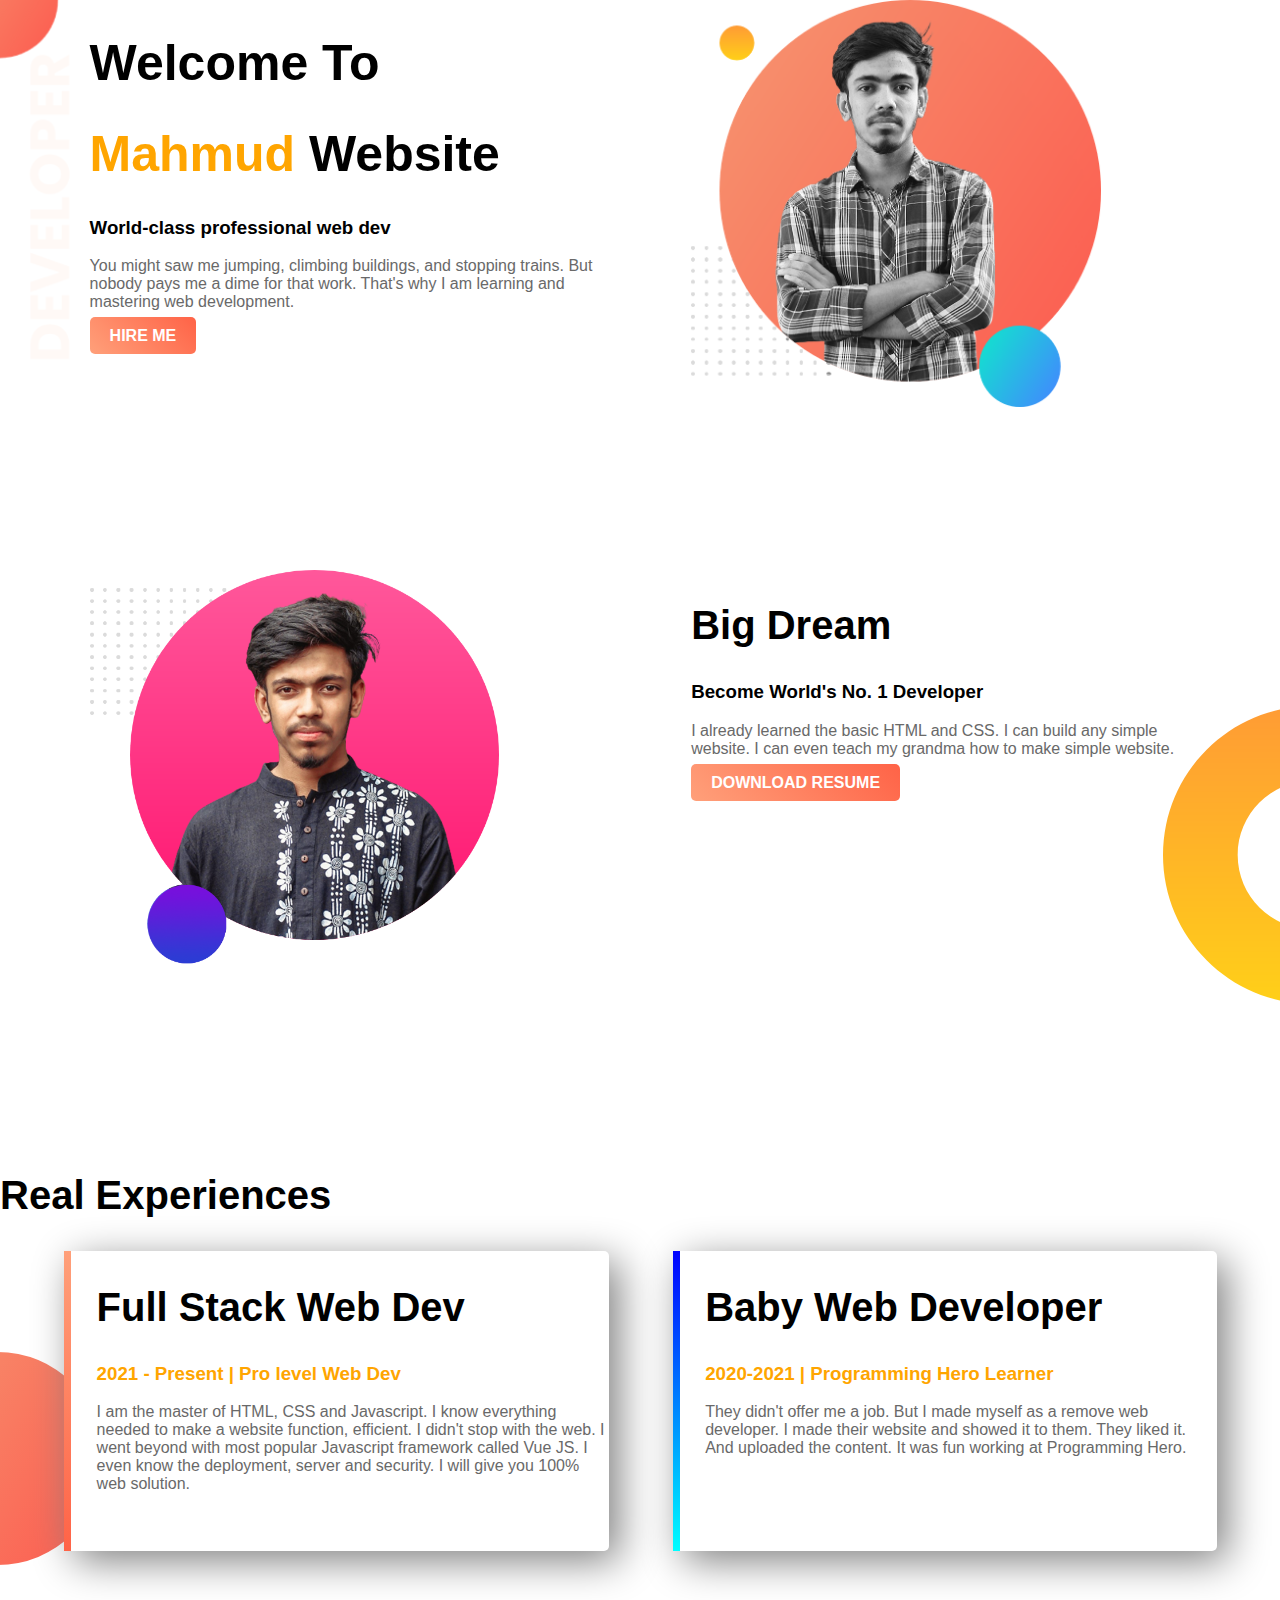
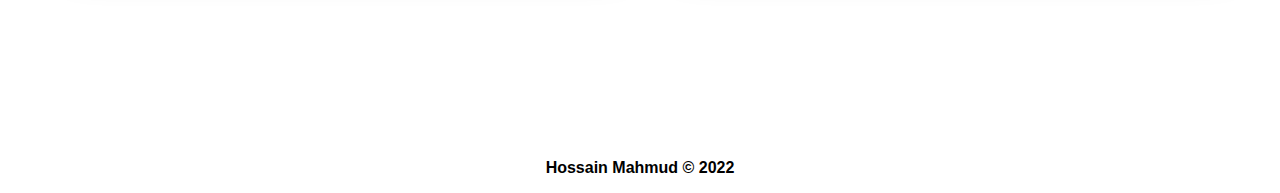
<file: index.html>
<!DOCTYPE html>
<html lang="en">
<head>
    <meta charset="UTF-8">
    <meta http-equiv="X-UA-Compatible" content="IE=edge">
    <meta name="viewport" content="width=device-width, initial-scale=1.0">
    <link rel="stylesheet" href="style.css">
    <title>My Website</title>
</head>
<body>
    <section class="top-banner">
        <div class="half-width">
            <h1>Welcome To</h1>
    <h1><span class="name_hig">Mahmud</span> Website</h1>
    <h3>World-class professional web dev</h3>
    <p>You might saw me jumping, climbing buildings, and stopping trains. But nobody pays me a dime for that work. That's why I am learning and mastering web development.</p>
    <a class="link-btn" target="_blank" href="https://www.linkedin.com/in/hossain-m13/">HIRE ME</a>
        </div>
         <div class="half-width">
            <img src="images/bg1.png" alt="Hossain mahmud">
         </div>
    </section>
    <section class="drem-area">
        <div class="half-width">
            <img src="images/bg2.png" alt="hossain">
        </div>
        <div class="half-width">
            <h2>Big Dream</h2>
            <h3>Become World's No. 1 Developer</h3>
            <p>I already learned the basic HTML and CSS. I can build any simple website. I can even teach my grandma how to make simple website.</p>
            <a class="link-btn" target="_blank" href="#">DOWNLOAD RESUME</a>
        </div>
    </section>
    <section class="exper-area">
        <h2>Real Experiences</h2>
        <div id="full-stack" class="half-width single-experience">
            <h2>Full Stack Web Dev</h2>
            <h3 class="name_hig">2021 - Present | Pro level Web Dev</h3>
            <p>I am the master of HTML, CSS and Javascript. I know everything needed to make a website function, efficient. I didn't stop with the web. I went beyond with most popular Javascript framework called Vue JS. I even know the deployment, server and security. I will give you 100% web solution.</p>
        </div>
        <div id="beby-web" class="half-width single-experience" >
            <h2>Baby Web Developer</h2>
            <h3 class="name_hig">2020-2021 | Programming Hero Learner</h3>
            <p>They didn't offer me a job. But I made myself as a remove web developer. I made their website and showed it to them. They liked it. And uploaded the content. It was fun working at Programming Hero.</p>
        </div>
    </section>
    <div class="copyright">
        <p>Hossain Mahmud &copy; 2022</p>
    </div>
</body>
</html>
</file>
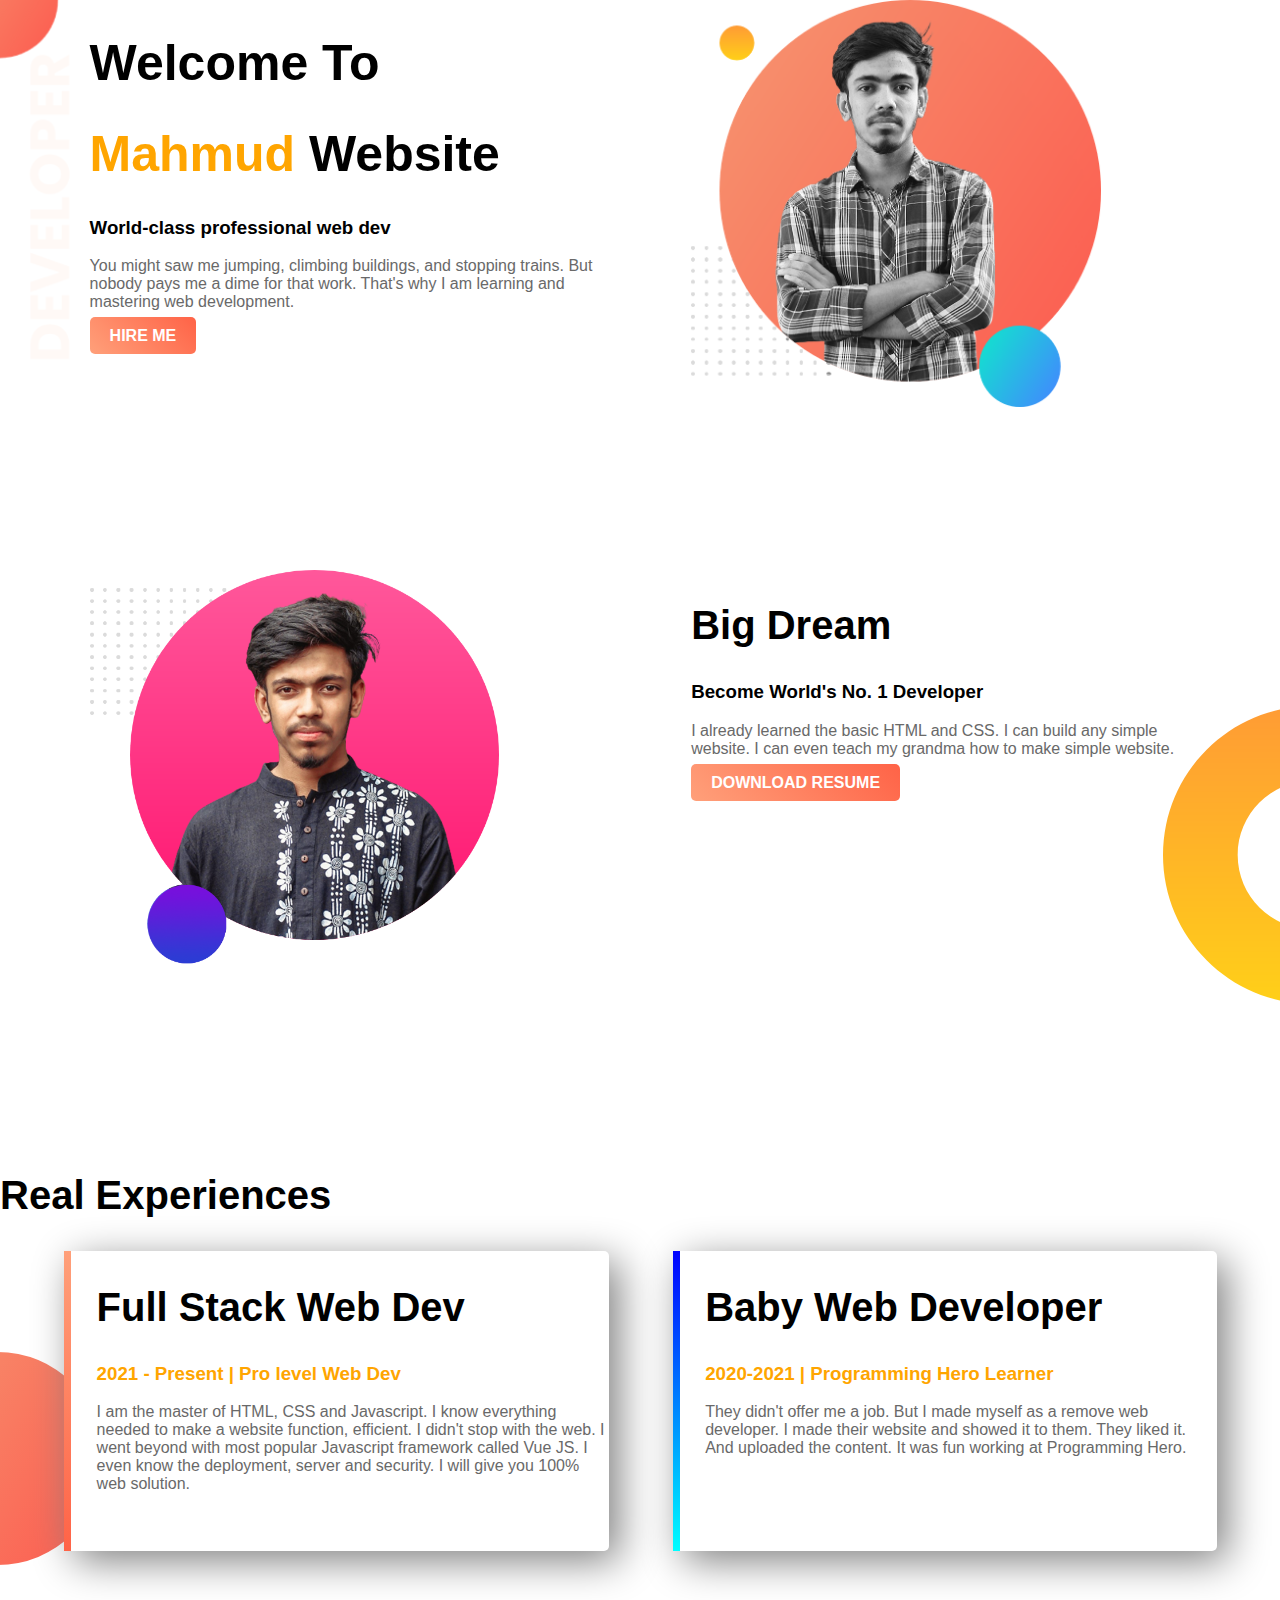
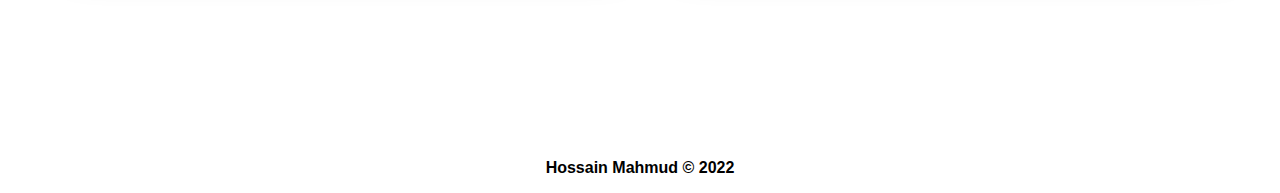
<file: indeex.html>
<!DOCTYPE html>
<html lang="en">
<head>
    <meta charset="UTF-8">
    <meta http-equiv="X-UA-Compatible" content="IE=edge">
    <meta name="viewport" content="width=device-width, initial-scale=1.0">
    <link rel="stylesheet" href="style.css">
    <title>My Website</title>
</head>
<body>
    <section class="top-banner">
        <div class="half-width">
            <h1>Welcome To</h1>
    <h1><span class="name_hig">Mahmud</span> Website</h1>
    <h3>World-class professional web dev</h3>
    <p>You might saw me jumping, climbing buildings, and stopping trains. But nobody pays me a dime for that work. That's why I am learning and mastering web development.</p>
    <a class="link-btn" target="_blank" href="https://www.linkedin.com/in/hossain-m13/">HIRE ME</a>
        </div>
         <div class="half-width">
            <img src="images/bg1.png" alt="Hossain mahmud">
         </div>
    </section>
    <section class="drem-area">
        <div class="half-width">
            <img src="images/bg2.png" alt="hossain">
        </div>
        <div class="half-width">
            <h2>Big Dream</h2>
            <h3>Become World's No. 1 Developer</h3>
            <p>I already learned the basic HTML and CSS. I can build any simple website. I can even teach my grandma how to make simple website.</p>
            <a class="link-btn" target="_blank" href="#">DOWNLOAD RESUME</a>
        </div>
    </section>
    <section class="exper-area">
        <h2>Real Experiences</h2>
        <div id="full-stack" class="half-width single-experience">
            <h2>Full Stack Web Dev</h2>
            <h3 class="name_hig">2021 - Present | Pro level Web Dev</h3>
            <p>I am the master of HTML, CSS and Javascript. I know everything needed to make a website function, efficient. I didn't stop with the web. I went beyond with most popular Javascript framework called Vue JS. I even know the deployment, server and security. I will give you 100% web solution.</p>
        </div>
        <div id="beby-web" class="half-width single-experience" >
            <h2>Baby Web Developer</h2>
            <h3 class="name_hig">2020-2021 | Programming Hero Learner</h3>
            <p>They didn't offer me a job. But I made myself as a remove web developer. I made their website and showed it to them. They liked it. And uploaded the content. It was fun working at Programming Hero.</p>
        </div>
    </section>
    <div class="copyright">
        <p>Hossain Mahmud &copy; 2022</p>
    </div>
</body>
</html>
</file>
<file: style.css>
body{
    font-family: 'Poppins', sans-serif;
    margin: 0;
}
h1{
    font-size: 50px;
}
h2{
    font-size: 40px;
}
p{
    color: dimgray;
}
.name_hig{
    color: orange;
}
.half-width{
    width: 40%;
    float: left;
    margin-left: 5%;
    padding-left: 2%;
}
.half-width img{
    width: 80%;
}

.top-banner{
    background-image: url("images/top-banner.png");
    background-repeat: no-repeat;
}

section{
    height: 500px;
    padding-bottom: 70px;
}
.link-btn{
    text-decoration: none;
    background-image: linear-gradient(45deg,lightSalmon, tomato );
    padding: 10px 20px;
    border-radius: 5px;
    color: white;
    font-weight: 700;
}
.drem-area{
    background-image: url(images/dream-bg.png);
    background-repeat: no-repeat;
    background-position: right;
}
.single-experience{
    box-shadow: 10px 10px 40px gray;
    border-radius: 5px;
    height: 60%;
    background-color: white;

}
.exper-area{
    background-image: url(images/exp-bg.png);
    background-repeat: no-repeat;
    background-position: left;
}
#full-stack{
    border-left: 7px solid;
    border-image: linear-gradient(lightsalmon, tomato);
    border-image-slice: 1;
}
#beby-web{
    border-left: 7px solid;
    border-image: linear-gradient(180deg, blue, cyan);
    border-image-slice: 1;
}
.copyright p{
    text-align: center;
    color: black;
    font-weight: 600;  
}
</file>
